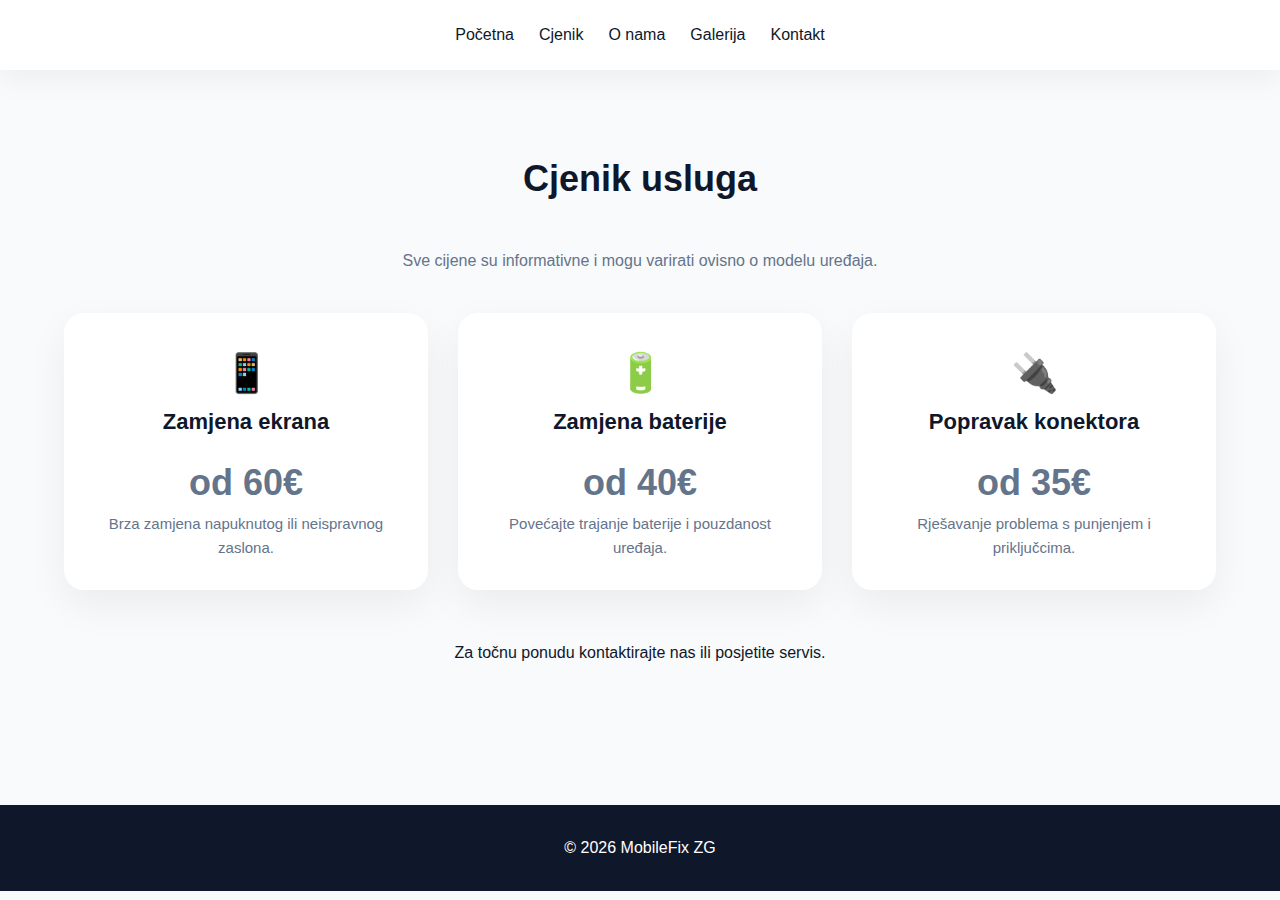
<file: cjenik.html>
<!DOCTYPE html>
<html lang="hr">
<head>
  <meta charset="UTF-8">
  <meta name="viewport" content="width=device-width, initial-scale=1.0">
  <title>Servis mobitela Zagreb</title>
  <link rel="stylesheet" href="style.css">
  <link rel="icon" href="https://cdn-icons-png.flaticon.com/512/1041/1041916.png" type="image/png">
</head>
</head>
<body>

<header>
  <nav>
    <ul>
      <li><a href="index.html">Početna</a></li>
      <li><a href="cjenik.html">Cjenik</a></li>
      <li><a href="onama.html">O nama</a></li>
      <li><a href="galerija.html">Galerija</a></li>
      <li><a href="kontakt.html">Kontakt</a></li>
    </ul>
  </nav>
</header>

<section class="container pricing">
  <h2 class="section-title">Cjenik usluga</h2>
  <p class="pricing-note">
    Sve cijene su informativne i mogu varirati ovisno o modelu uređaja.
  </p>

  <div class="cards">
    <div class="card price-card">
      <span class="price-icon">📱</span>
      <h3>Zamjena ekrana</h3>
      <p class="price">od 60€</p>
      <p class="price-desc">Brza zamjena napuknutog ili neispravnog zaslona.</p>
    </div>

    <div class="card price-card">
      <span class="price-icon">🔋</span>
      <h3>Zamjena baterije</h3>
      <p class="price">od 40€</p>
      <p class="price-desc">Povećajte trajanje baterije i pouzdanost uređaja.</p>
    </div>

    <div class="card price-card">
      <span class="price-icon">🔌</span>
      <h3>Popravak konektora</h3>
      <p class="price">od 35€</p>
      <p class="price-desc">Rješavanje problema s punjenjem i priključcima.</p>
    </div>
  </div>

  <p class="pricing-footer">
    Za točnu ponudu kontaktirajte nas ili posjetite servis.
  </p>
</section>

<footer>
  <p>© 2026 MobileFix ZG</p>
</footer>

</body>
</html>
</file>
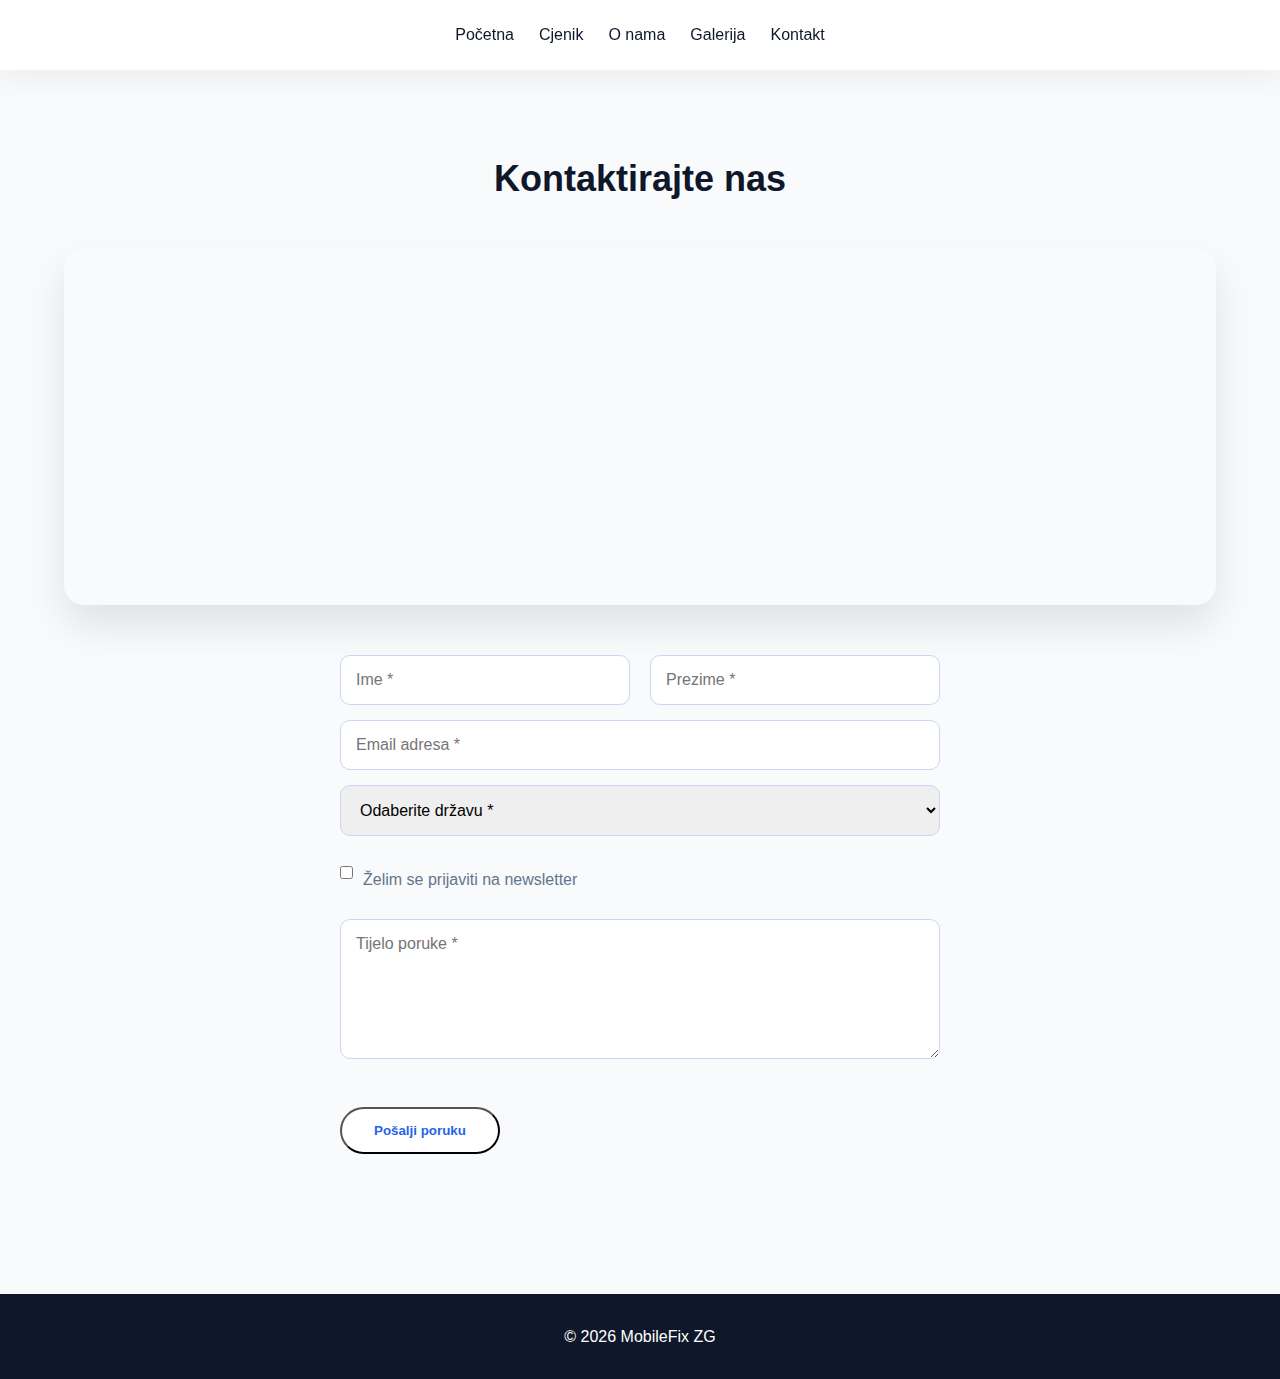
<file: kontakt.html>
<!DOCTYPE html>
<html lang="hr">
<head>
  <meta charset="UTF-8">
  <meta name="viewport" content="width=device-width, initial-scale=1.0">
  <title>Servis mobitela Zagreb</title>
  <link rel="stylesheet" href="style.css">
  <link rel="icon" href="https://cdn-icons-png.flaticon.com/512/1041/1041916.png" type="image/png">
</head>
</head>
<body>

<header>
  <nav>
    <ul>
      <li><a href="index.html">Početna</a></li>
      <li><a href="cjenik.html">Cjenik</a></li>
      <li><a href="onama.html">O nama</a></li>
      <li><a href="galerija.html">Galerija</a></li>
      <li><a href="kontakt.html">Kontakt</a></li>
    </ul>
  </nav>
</header>
<section class="container">
  <h2 class="section-title">Kontaktirajte nas</h2>

  <div class="map">
    <iframe 
      src="https://www.google.com/maps?q=Zagreb&output=embed"
      loading="lazy"
      referrerpolicy="no-referrer-when-downgrade">
    </iframe>
  </div>

  <form class="contact-form">
    <div class="form-grid">
      <input type="text" placeholder="Ime *" required>
      <input type="text" placeholder="Prezime *" required>
    </div>

    <input type="email" placeholder="Email adresa *" required>

    <select required>
      <option value="">Odaberite državu *</option>
      <option value="hr">Hrvatska</option>
      <option value="si">Slovenija</option>
      <option value="de">Njemačka</option>
      <option value="at">Austrija</option>
      <option value="other">Ostalo</option>
    </select>

    <label class="checkbox">
      <input type="checkbox">
      Želim se prijaviti na newsletter
    </label>

    <textarea rows="6" placeholder="Tijelo poruke *" required></textarea>

    <button type="submit" class="btn">Pošalji poruku</button>
  </form>
</section>

<footer>
  <p>© 2026 MobileFix ZG</p>
</footer>

</body>
</html>
</file>
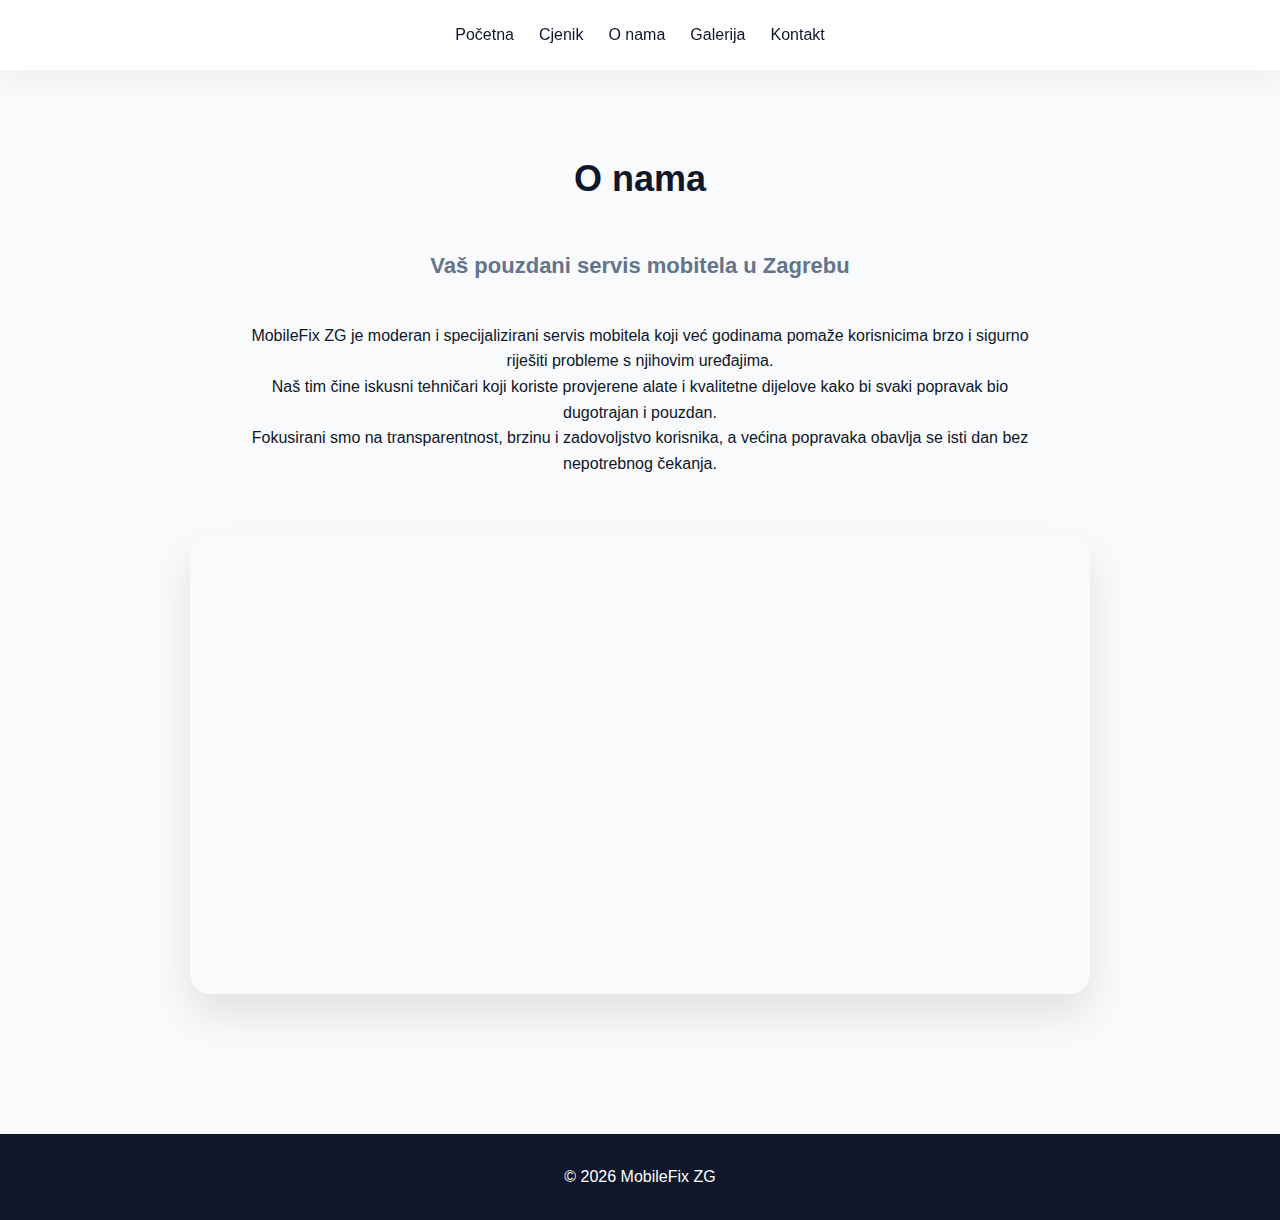
<file: onama.html>
<!DOCTYPE html>
<html lang="hr">
<head>
  <meta charset="UTF-8">
  <meta name="viewport" content="width=device-width, initial-scale=1.0">
  <title>Servis mobitela Zagreb</title>
  <link rel="stylesheet" href="style.css">
  <link rel="icon" href="https://cdn-icons-png.flaticon.com/512/1041/1041916.png" type="image/png">
</head>
</head>
<body>

<header>
  <nav>
    <ul>
      <li><a href="index.html">Početna</a></li>
      <li><a href="cjenik.html">Cjenik</a></li>
      <li><a href="onama.html">O nama</a></li>
      <li><a href="galerija.html">Galerija</a></li>
      <li><a href="kontakt.html">Kontakt</a></li>
    </ul>
  </nav>
</header>

<section class="container about-page">

  <h2 class="section-title">O nama</h2>

  <h3 class="subtitle">Vaš pouzdani servis mobitela u Zagrebu</h3>

  <div class="about-content">
    <p>
      MobileFix ZG je moderan i specijalizirani servis mobitela koji već godinama
      pomaže korisnicima brzo i sigurno riješiti probleme s njihovim uređajima.
    </p>

    <p>
      Naš tim čine iskusni tehničari koji koriste provjerene alate i kvalitetne
      dijelove kako bi svaki popravak bio dugotrajan i pouzdan.
    </p>

    <p>
      Fokusirani smo na transparentnost, brzinu i zadovoljstvo korisnika,
      a većina popravaka obavlja se isti dan bez nepotrebnog čekanja.
    </p>
  </div>

  <div class="about-video">
    <iframe
      src="https://www.youtube.com/embed/9No-FiEInLA"
      title="Mobile phone repair"
      allow="accelerometer; autoplay; clipboard-write; encrypted-media; gyroscope; picture-in-picture"
      allowfullscreen>
    </iframe>
  </div>
</section>

<footer>
  <p>© 2026 MobileFix ZG</p>
</footer>

</body>
</html>
</file>
<file: style.css>
:root {
  --primary: #2563eb;
  --secondary: #0f172a;
  --light: #f8fafc;
  --gray: #64748b;
}

* {
  margin: 0;
  padding: 0;
  box-sizing: border-box;
  font-family: "Inter", sans-serif;
}

body {
  background: var(--light);
  color: var(--secondary);
  line-height: 1.6;
}

.container {
  width: 90%;
  max-width: 1200px;
  margin: auto;
}

section {
  padding: 80px 0;
}

.section-title {
  font-size: 36px;
  margin-bottom: 40px;
  text-align: center;
}

header {
  background: #fff;
  box-shadow: 0 10px 30px rgba(0,0,0,.05);
  position: sticky;
  top: 0;
  z-index: 100;
}

nav {
  height: 70px;
  display: flex;
  align-items: center;
  justify-content: center;
}

nav ul {
  list-style: none;
  display: flex;
  gap: 25px;
}

nav a {
  text-decoration: none;
  color: var(--secondary);
  font-weight: 500;
  white-space: nowrap;
}

.hero {
  background: linear-gradient(135deg, var(--primary), #1e40af);
  color: #fff;
  padding: 100px 0;
}

.hero h1 {
  font-size: clamp(32px, 5vw, 48px);
  margin-bottom: 20px;
}

.hero p {
  max-width: 600px;
  opacity: .9;
}

.btn {
  display: inline-block;
  margin-top: 25px;
  padding: 14px 32px;
  background: #fff;
  color: var(--primary);
  border-radius: 30px;
  font-weight: 600;
  text-decoration: none;
  transition: transform .2s ease;
}

.btn:hover {
  transform: translateY(-2px);
}

.socials {
  margin-top: 20px;
  display: flex;
  gap: 15px;
}

.socials a {
  width: 44px;
  height: 44px;
  background: rgba(255,255,255,.15);
  border-radius: 50%;
  display: flex;
  align-items: center;
  justify-content: center;
  transition: background .3s ease, transform .3s ease;
}

.socials a:hover {
  background: #fff;
  transform: translateY(-3px);
}

.socials img {
  width: 22px;
  height: 22px;
}

.cards {
  display: grid;
  grid-template-columns: repeat(auto-fit, minmax(250px,1fr));
  gap: 30px;
}

.card {
  background: #fff;
  padding: 30px;
  border-radius: 20px;
  box-shadow: 0 15px 40px rgba(0,0,0,.06);
  text-align: center;
  transition: transform .3s ease, box-shadow .3s ease;
}

.card:hover {
  transform: translateY(-8px);
  box-shadow: 0 25px 60px rgba(0,0,0,.12);
}

.card h3 {
  font-size: 22px;
  margin-bottom: 15px;
}

.card p {
  color: var(--gray);
}

.card--image {
  padding: 0;
  overflow: hidden;
}

.card--image img {
  width: 100%;
  height: 220px;
  object-fit: cover;
  display: block;
}

.card--image figcaption {
  padding: 15px;
  background: #f1f5f9;
  font-weight: 600;
  color: var(--primary);
}

.pricing-note {
  text-align: center;
  color: var(--gray);
  margin-bottom: 40px;
}

.price {
  font-size: 36px;
  font-weight: 800;
  color: var(--primary);
}

.price-icon {
  font-size: 38px;
  margin-bottom: 15px;
}

.price-desc {
  font-size: 15px;
  color: var(--gray);
}

.pricing-footer {
  text-align: center;
  margin-top: 50px;
}

.about-grid {
  display: grid;
  grid-template-columns: 1fr 1fr;
  gap: 50px;
  align-items: center;
}

.about-image img {
  width: 100%;
  border-radius: 20px;
  box-shadow: 0 20px 40px rgba(0,0,0,.1);
}

.about-text p {
  margin-bottom: 20px;
  font-size: 18px;
  color: var(--gray);
}

.about-page {
  text-align: center;
}

.subtitle {
  font-size: 22px;
  color: var(--gray);
  margin-bottom: 40px;
}

.about-content {
  max-width: 800px;
  margin: 0 auto 60px;
}

.about-video {
  max-width: 900px;
  margin: auto;
  border-radius: 20px;
  overflow: hidden;
  box-shadow: 0 20px 40px rgba(0,0,0,.1);
}

.about-video iframe {
  width: 100%;
  height: 450px;
  border: 0;
}

.gallery-text {
  max-width: 800px;
  margin: 0 auto 50px;
  text-align: center;
  color: var(--gray);
  font-size: 17px;
}

.map {
  margin-bottom: 50px;
  border-radius: 20px;
  overflow: hidden;
  box-shadow: 0 20px 40px rgba(0,0,0,.1);
}

.map iframe {
  width: 100%;
  height: 350px;
  border: 0;
}

form {
  max-width: 600px;
  margin: auto;
}

.form-grid {
  display: grid;
  grid-template-columns: 1fr 1fr;
  gap: 20px;
}

input,
select,
textarea {
  width: 100%;
  padding: 15px;
  margin-bottom: 15px;
  border-radius: 10px;
  border: 1px solid #cbd5f5;
  font-size: 16px;
}

input:focus,
select:focus,
textarea:focus {
  outline: none;
  border-color: var(--primary);
}

.checkbox {
  display: flex;
  gap: 10px;
  align-items: center;
  margin: 15px 0 25px;
  color: var(--gray);
}

.checkbox input {
  width: auto;
}

footer {
  background: var(--secondary);
  color: #fff;
  text-align: center;
  padding: 30px 0;
  margin-top: 60px;
}

@media (max-width: 768px) {
  nav {
    height: auto;
    padding: 15px 0;
  }

  nav ul {
    flex-wrap: wrap;
    justify-content: center;
    gap: 12px 16px;
  }

  nav ul li a {
    padding: 8px 14px;
    border-radius: 20px;
    background: #f1f5f9;
    font-size: 14px;
  }

  nav ul li a:hover {
    background: var(--primary);
    color: white;
  }
}

.gallery-grid {
  display: grid;
  grid-template-columns: repeat(4, 1fr);
  gap: 30px;
}

.gallery-item {
  background: #fff;
  border-radius: 20px;
  overflow: hidden;
  box-shadow: 0 15px 40px rgba(0,0,0,.06);
  transition: transform .3s ease, box-shadow .3s ease;
}

.gallery-item:hover {
  transform: translateY(-8px);
  box-shadow: 0 25px 60px rgba(0,0,0,.12);
}

.gallery-item img {
  width: 100%;
  height: 220px;
  object-fit: cover;
  display: block;
}

.gallery-item figcaption {
  padding: 15px;
  background: #f1f5f9;
  font-weight: 600;
  color: var(--primary);
  text-align: center;
}

@media (max-width: 1024px) {
  .gallery-grid {
    grid-template-columns: repeat(2, 1fr);
  }
}

@media (max-width: 600px) {
  .gallery-grid {
    grid-template-columns: 1fr;
  }
}

@media (max-width: 768px) {

  .about .about-grid {
    grid-template-columns: 1fr;
    gap: 30px;
  }

  .about .about-image {
    width: 100%;
    display: flex;
    justify-content: center;
  }

  .about .about-image img {
    width: 100%;
    max-width: 360px;
    height: auto;
    border-radius: 20px;
  }

  .about .about-text {
    max-width: 520px;
    margin: 0 auto;
    text-align: center;
  }

  .about .about-text p {
    font-size: 16px;
    line-height: 1.6;
  }
}
</file>
